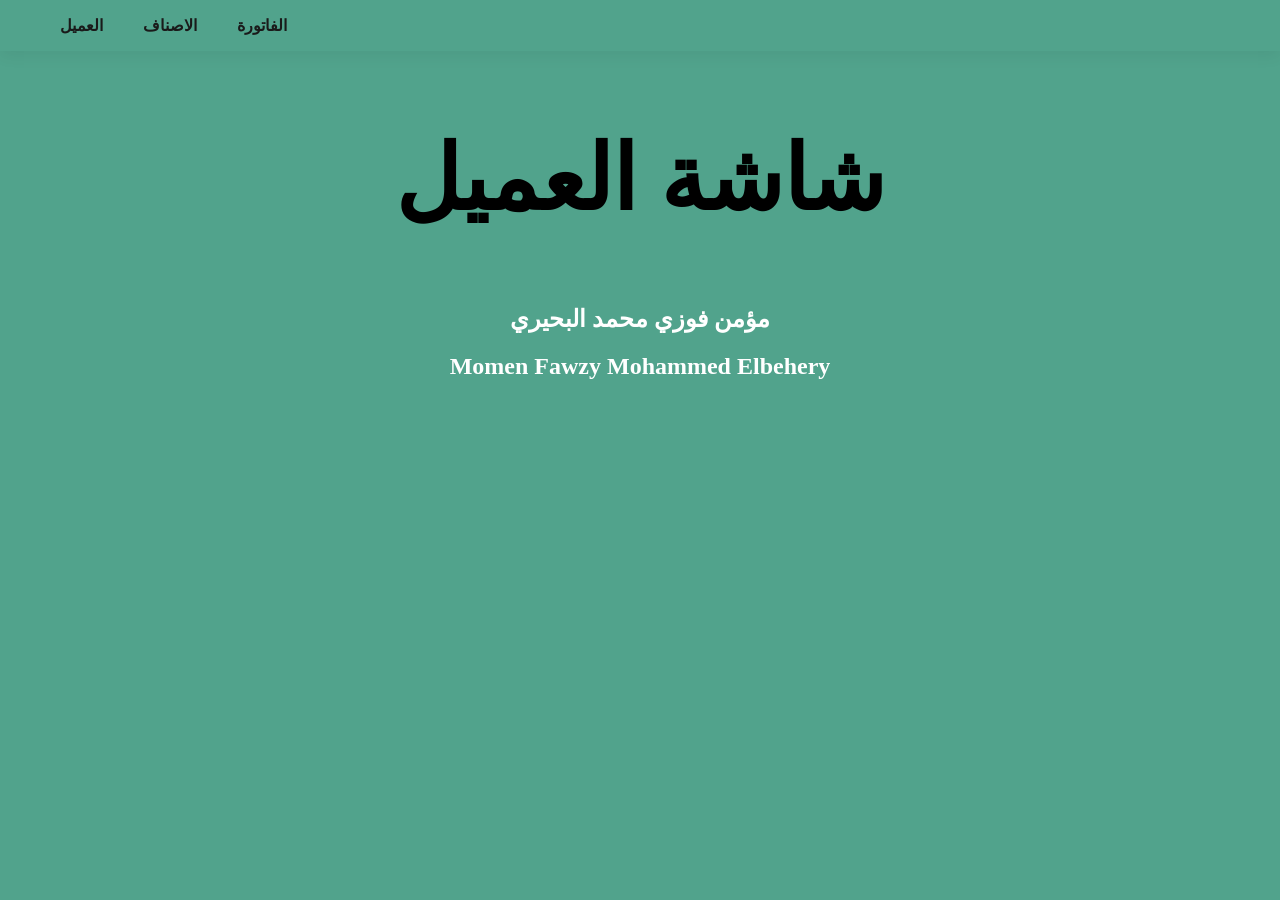
<file: index.html>
<!DOCTYPE html>
<html lang="en">
<head>
    <meta charset="UTF-8">
    <meta name="viewport" content="width=device-width, initial-scale=1.0">
    <link rel="stylesheet" href="style.css">
    <title>UserPage</title>
</head>
<body class="UserPageBody">
<section id="header">
    <div>
        <ul id="navbar">
            <li><a class="active" href="index.html">العميل</a></li>
            <li><a href="ItemsPage.html">الاصناف</a></li>
            <li><a href="Bill.html">الفاتورة</a></li>
        </ul>  
    </div> 
</section>
<section >
    <h1 class="UserTitle" >شاشة العميل</h1> 
    <h1 class="UserNameInArabic">مؤمن فوزي محمد البحيري </h1>
    <h1 class="UserNameInEnglish">Momen Fawzy Mohammed Elbehery</h1>
</section>
<script src="main.js"></script>
</body>
</html>
</file>
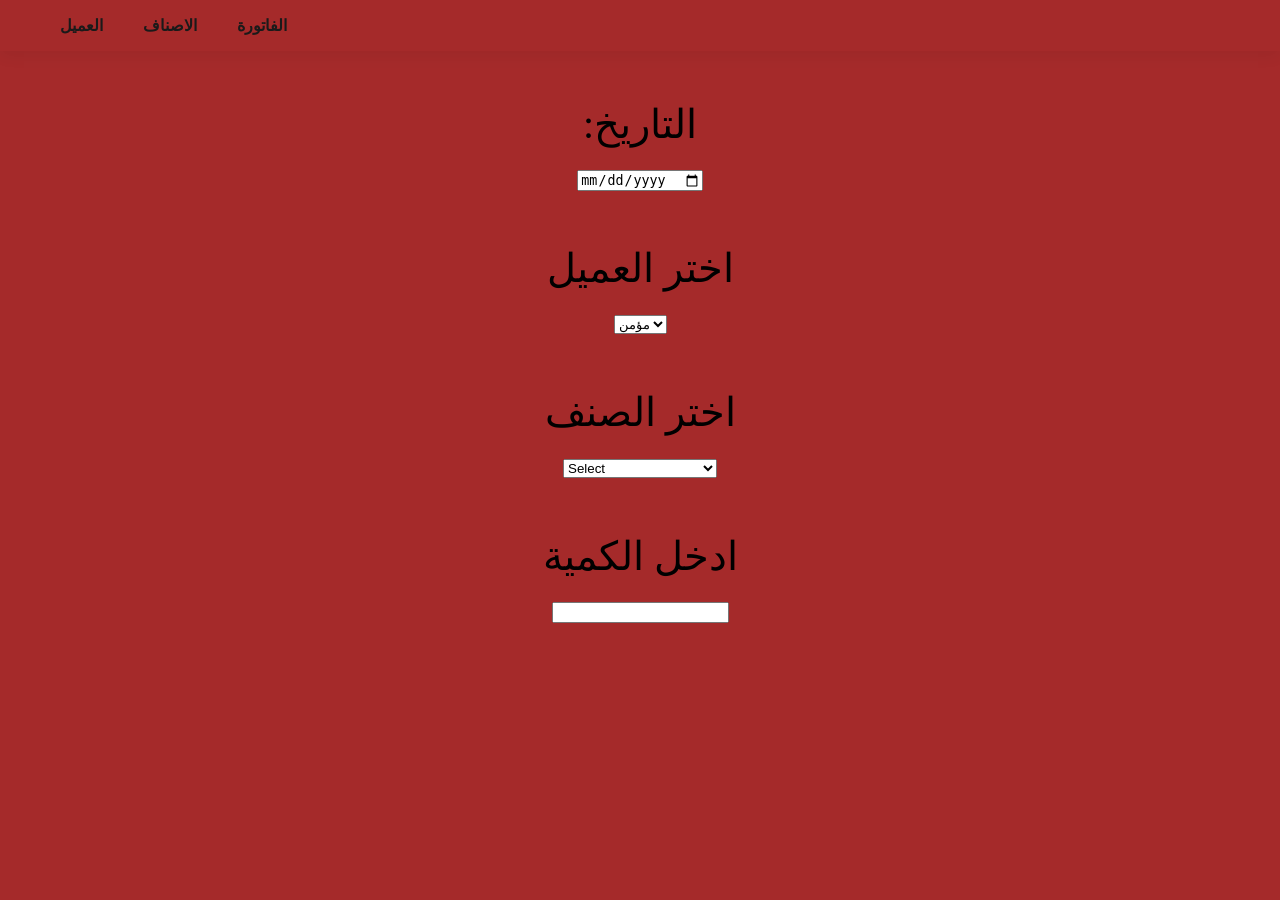
<file: Bill.html>
<!DOCTYPE html>
<html lang="en">
<head>
    <meta charset="UTF-8">
    <meta name="viewport" content="width=device-width, initial-scale=1.0">
    <link rel="stylesheet" href="style.css">
    <title>Document</title>
</head>
<body class="ItemsBillBody">
    <section id="header">
        <div>
            <ul id="navbar">
                <li><a class="active" href="index.html">العميل</a></li>
                <li><a href="ItemsPage.html"  class="active">الاصناف</a></li>
                <li><a href="Bill.html">الفاتورة</a></li>
            </ul>  
        </div> 
    </section>
    <section>
        <div class="date">
        <label >:التاريخ</label>
        <br>
        <input type="date">
    </div>
    <div class="UserBill">
        <label >اختر العميل</label>
        <br>
            <select>
            <option >مؤمن</option>
            <option >حسن</option>
            <option >حازم</option>
            <option >سيد</option>
            </select>
    </div>
    <div class="ItemsCheckOut" id="Mobility">
        <label >اختر الصنف</label>
        <br>
         <select id="price">
            <option disabled hidden selected>Select</option>   
            <option value="iphone" >ايفون 12 برو ماكس</option>
            <option value="sony">سوني اكسبيريا 5 اي في</option>
            <option value="samsung" >سامسنج فليب</option>
            <option value="huawei">هواوي موبيل</option>
         </select>
         <div class="ItemsNums">
            <label >ادخل الكمية</label>
            <br>
            <input type="number" id="numbersOfSelectedItem"/>
            </div>
            <p id='totalSum'></p>

            <p id='singleIphone'></p>
            <p id='singleSony'></p>
            <p id='singleSamsung'></p>
            <p id='singleHuawei'></p>

            <p id='rIphone'></p>
            <p id='rSony'></p>
            <p id='rSamsung'></p>
            <p id='rHuawei'></p>
            <p class="all"></p>

    </div>
    </section>
    <script src="main.js"></script>
</body>
</html>
</file>
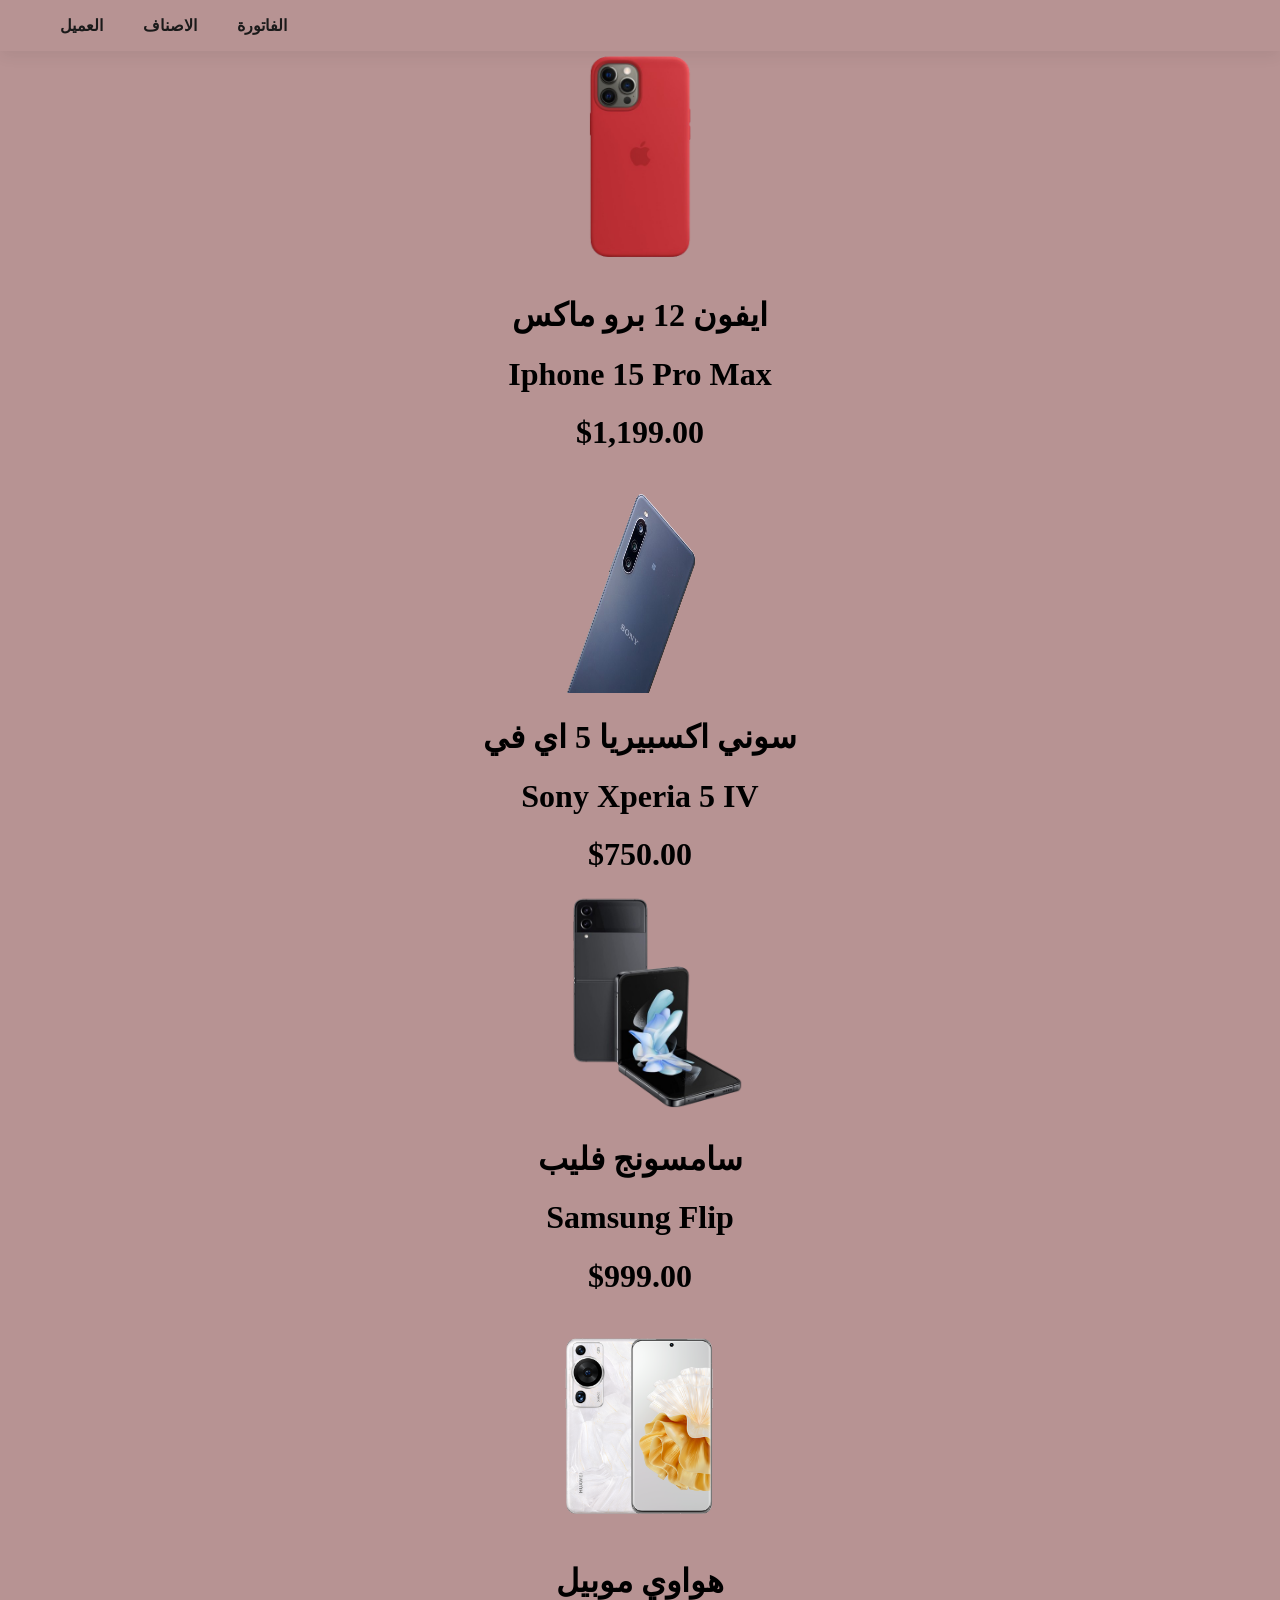
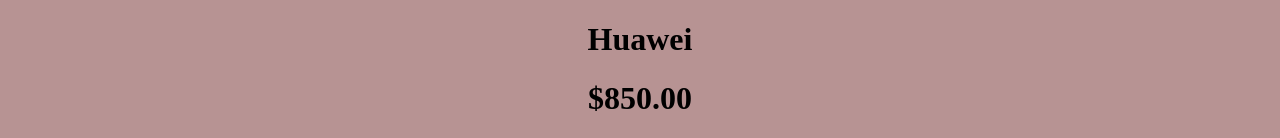
<file: ItemsPage.html>
<!DOCTYPE html>
<html lang="en">
<head>
    <meta charset="UTF-8">
    <meta name="viewport" content="width=device-width, initial-scale=1.0">
    <link rel="stylesheet" href="style.css">
    <title>Document</title>
</head>
<body class="ItemsPageBody">
<section id="header">
    <div>
        <ul id="navbar">
            <li><a class="active" href="index.html">العميل</a></li>
            <li><a href="ItemsPage.html"  class="active">الاصناف</a></li>
            <li><a href="Bill.html">الفاتورة</a></li>
        </ul>  
    </div> 
</section>
    <div class="itemNo1">
       <a href="Bill.html"> <img src="images/iphone.png" alt=""></a>
        <h1>ايفون 12 برو ماكس</h1>
        <h1>Iphone 15 Pro Max</h1>
    <h1>$1,199.00</h1>
    </div>
    <div class="itemNo2">
        <a href="Bill.html"><img src="images/sony.png" alt=""></a>
        <h1>سوني اكسبيريا 5 اي في</h1>
        <h1>Sony Xperia 5 IV</h1>
        <h1>$750.00</h1>
    </div>
    <div class="itemNo3">
        <a href="Bill.html"><img src="images/samsung.png" alt=""></a>
        <h1>سامسونج فليب</h1>
        <h1>Samsung Flip</h1>
        <h1>$999.00</h1>
    </div>
    <div class="itemNo4">
        <a href="Bill.html">  <img src="images/Huawei.png" alt=""></a>
        <h1>هواوي موبيل</h1>
        <h1>Huawei</h1>
        <h1>$850.00</h1>
    </div>
</section>
<script src="main.js"></script>
</body>
</html>
</file>
<file: style.css>
body{
    padding: 0;
    margin: 0;
}
#header{
    display: flex;
    align-items: center;
    justify-content: space-between;
    box-shadow: 0 5px 15px rgba(0,0,0,0.06);
    z-index: 999;
    position:sticky;
    top: 0;
    left:0;
}   
#navbar{
    display: flex;
    align-items: center;
    justify-content: center;
  }
  #navbar li{
      list-style: none;
      padding: 0 20px;
      position: relative;
  }
  #navbar li a{
    text-decoration: none;
    font-size: 16px;
    font-weight: 600;
    color: #1a1a1a;
    transition: 0.3s ease;
  }
  #navbar li a:hover
  {
    color: wheat;
  }
  #navbar li a:hover::after{
    width: 30%;
    height: 2px;
    position: absolute;
  }
.UserPageBody{
background-color: rgb(81, 163, 140);
}
.ItemsPageBody{
background-color: rgb(183, 147, 147);
}
.ItemsBillBody{
    background-color: brown;
}
.UserTitle{
    text-align: center;
    font-size:90px;
}
.UserNameInArabic{
color: rgb(255, 255, 255);
text-align: center;
transition: 0.5s;
}
.UserNameInEnglish{
color: rgb(255, 255, 255);
text-align: center;
transition: 0.5s;
}
.UserNameInArabic:hover{
color: rgb(221, 31, 31);
}
.UserNameInEnglish:hover{
color: rgb(221, 31, 31);
transition: 0.5s;
}
.itemNo1{
    text-align: center;
    border-radius: 1px solid white;
}
.itemNo1 img{
    border-radius: 20px;
    height: 220px;
    width: 220px;
    cursor: pointer;
}
.itemNo2{
    text-align: center;
    border-radius: 1px solid white;
}
.itemNo2 img{
    border-radius: 20px;
    height: 220px;
    width: 220px;
    cursor: pointer;
}
.itemNo3{
    text-align: center;
    border-radius: 1px solid white;
}
.itemNo3 img{
    border-radius: 20px;
    height: 220px;
    width: 220px;
    cursor: pointer;
}
.itemNo4{
    text-align: center;
    border-radius: 1px solid white;
}
.itemNo4 img{
    border-radius: 20px;
    height: 220px;
    width: 220px;
    cursor: pointer;
}
.date{
    padding-top: 50px ;
    text-align: center;
    font-size: 40px;
}
.UserBill{
    padding-top: 50px;
    text-align: center;
    font-size: 40px;
}
.ItemsCheckOut{
    padding-top: 50px;
    text-align: center;
    font-size: 40px;
}
.ItemsNums{
    padding-top: 50px;
    text-align: center;
    font-size: 40px;
}
</file>
